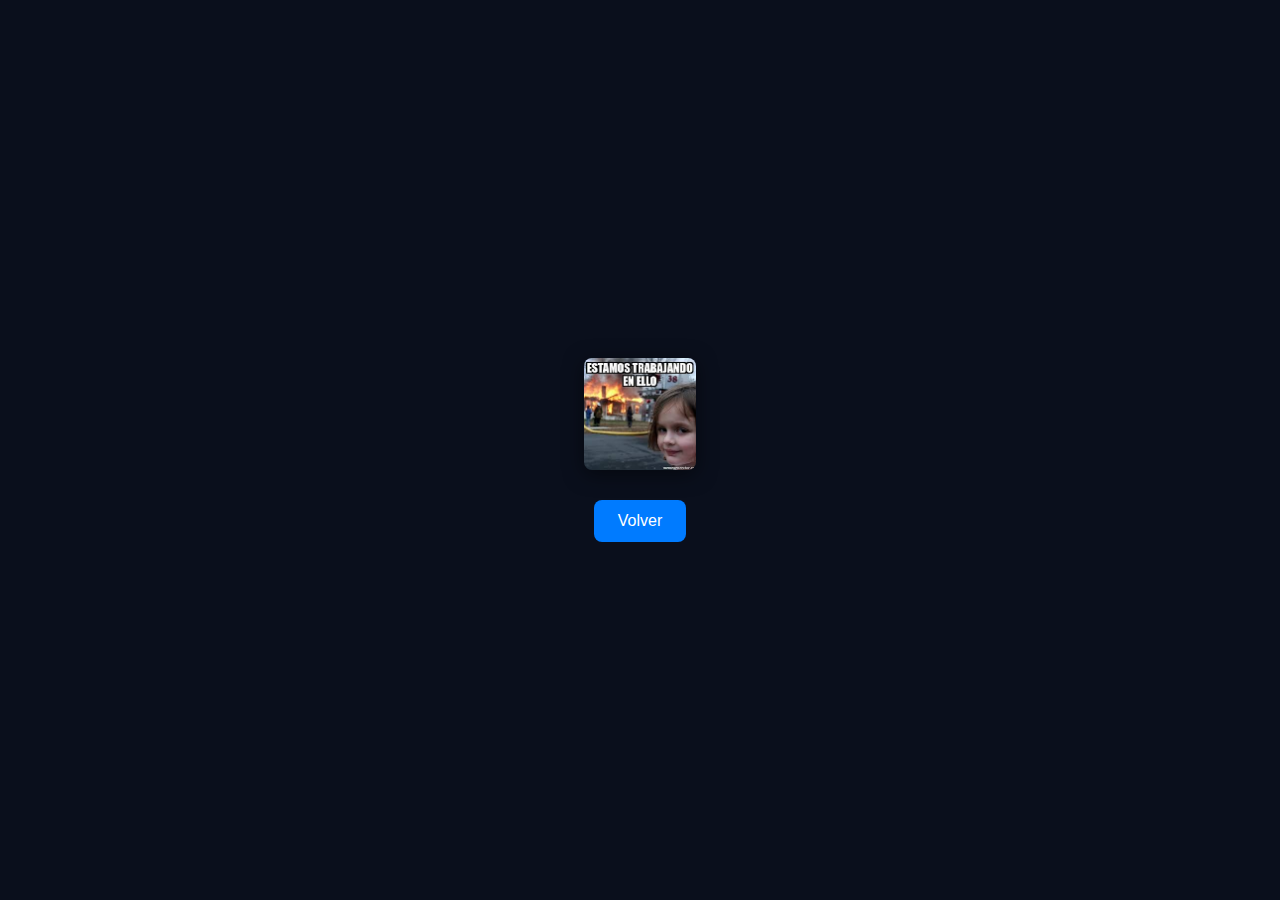
<file: manual de uso.html>
<!DOCTYPE html>
<html lang="es">
<head>
  <meta charset="UTF-8" />
  <meta name="viewport" content="width=device-width, initial-scale=1.0" />
  <title>manual Usuario</title>
  <style>
    body, html {
      margin: 0;
      padding: 0;
      height: 100%;
      display: flex;
      flex-direction: column;
      justify-content: center;
      align-items: center;
      background-color: #0a0f1c; 
      font-family: Arial, sans-serif;
    }

    img {
      max-width: 50%; 
      height: auto; 
      border-radius: 8px; 
      box-shadow: 0 4px 20px rgba(0, 0, 0, 0.5); 
      margin-bottom: 30px;
    }

    .btn-volver {
      padding: 12px 24px;
      font-size: 16px;
      background-color: #007bff;
      color: white;
      border: none;
      border-radius: 8px;
      cursor: pointer;
      transition: background-color 0.3s ease;
      text-decoration: none;
    }

    .btn-volver:hover {
      background-color: #0056b3;
    }
  </style>
</head>
<body>
  <img src="img/manual.jpg" alt="Descripción de la imagen" />
  <a href="index.html" class="btn-volver">Volver</a>
</body>
</html>
</file>
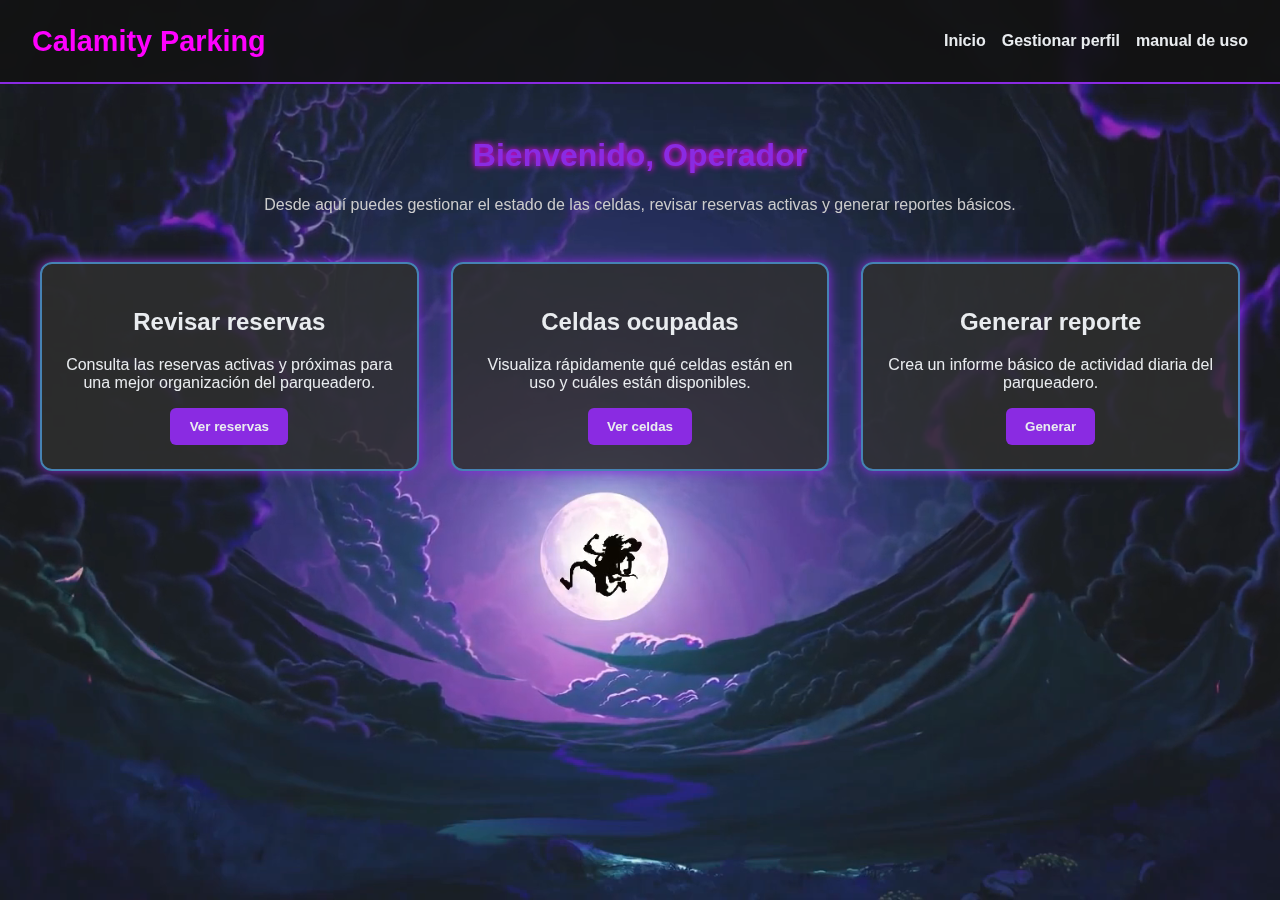
<file: operadores.html>
<!DOCTYPE html>
<html lang="es">
<head>
  <meta charset="UTF-8" />
  <meta name="viewport" content="width=device-width, initial-scale=1.0" />
  <title>Panel Operador | Calamity Parking</title>
  <link rel="stylesheet" href="css/operadores.css" />
</head>
<body>
  <div id="videoWrapper">
    <video autoplay muted loop>
      <source src="video/operadores.mp4" type="video/mp4" />
      Tu navegador no soporta video HTML5.
    </video>
  </div>

  <header class="header">
    <div class="logo">Calamity Parking</div>
    <nav class="nav">
      <label for="menu-toggle" class="hamburguesa">&#9776;</label>
      <ul class="nav-links">
        <li><a href="index.html">Inicio</a></li>
        <li><a href="#">Gestionar perfil</a></li>
        <li><a href="manual de uso.html">manual de uso</a></li>
      </ul>
    </nav>
  </header>

  <main>
    <section class="bienvenida">
      <h1>Bienvenido, Operador</h1>
      <p>Desde aquí puedes gestionar el estado de las celdas, revisar reservas activas y generar reportes básicos.</p>
    </section>

    <section class="acciones">
      <div class="card">
        <h2>Revisar reservas</h2>
        <p>Consulta las reservas activas y próximas para una mejor organización del parqueadero.</p>
        <button>Ver reservas</button>
      </div>
      <div class="card">
        <h2>Celdas ocupadas</h2>
        <p>Visualiza rápidamente qué celdas están en uso y cuáles están disponibles.</p>
        <button>Ver celdas</button> <a href="celdas.html"></a>
      </div>
      <div class="card">
        <h2>Generar reporte</h2>
        <p>Crea un informe básico de actividad diaria del parqueadero.</p>
        <button>Generar</button>
      </div>
    </section>
  </main>

  <script src="js/operados.js"></script>
</body>
</html>
</file>
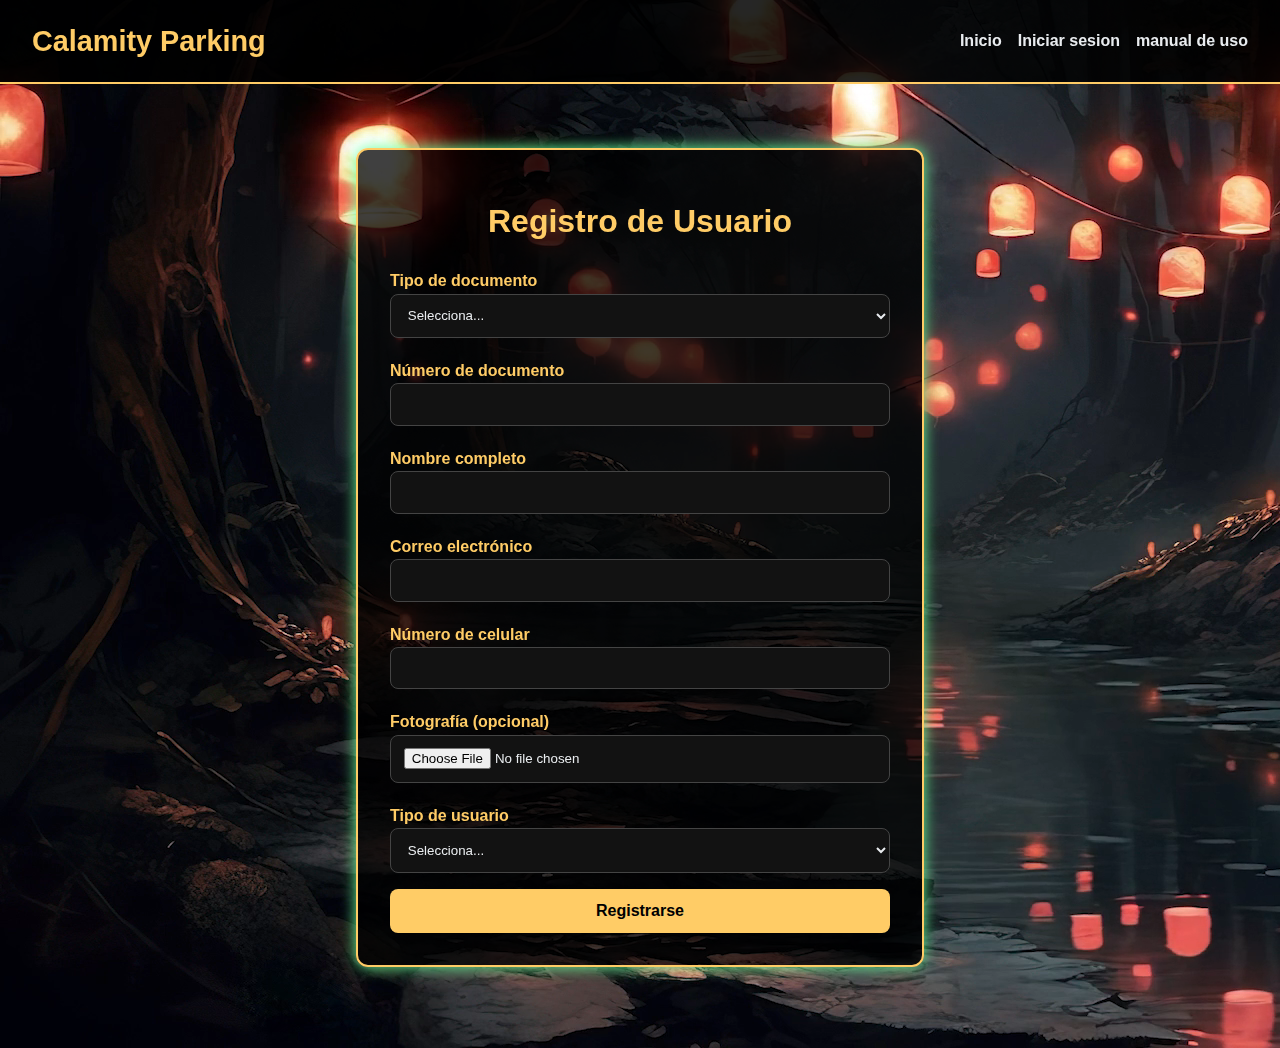
<file: registro.html>
<!DOCTYPE html>
<html lang="es">
<head>
  <meta charset="UTF-8" />
  <meta name="viewport" content="width=device-width, initial-scale=1.0" />
  <title>Registro de Usuario</title>
  <link rel="stylesheet" href="css/registro.css" />
</head>
<body>
  <video autoplay muted loop id="videoFondo">
    <source src="video/fondo registro.mp4" type="video/mp4" />
    Tu navegador no soporta video HTML5.
  </video>

  <header>
    <div class="logo">Calamity Parking</div>
    <nav class="nav">
      <input type="checkbox" id="menu-toggle" />
      <label for="menu-toggle" class="menu-icon">&#9776;</label>
      <ul class="nav-links">
        <li><a href="index.html">Inicio</a></li>
        <li><a href="login.html">Iniciar sesion</a></li>
        <li><a href="manual de uso.html">manual de uso</a></li>
      </ul>
    </nav>
  </header>

  <main>
    <div class="registro-container">
      <h1>Registro de Usuario</h1>
      <form class="registro-form">
        <label for="tipo-doc">Tipo de documento</label>
        <select id="tipo-doc" required>
          <option value="">Selecciona...</option>
          <option value="CC">Cédula de Ciudadanía</option>
          <option value="CE">Cédula de Extranjería</option>
          <option value="TI">Tarjeta de Identidad</option>
        </select>

        <label for="numero-doc">Número de documento</label>
        <input type="text" id="numero-doc" required />

        <label for="nombre">Nombre completo</label>
        <input type="text" id="nombre" required />

        <label for="email">Correo electrónico</label>
        <input type="email" id="email" required />

        <label for="celular">Número de celular</label>
        <input type="tel" id="celular" required />

        <label for="foto">Fotografía (opcional)</label>
        <input type="file" id="foto" accept="image/*" />

        <label for="tipo-usuario">Tipo de usuario</label>
        <select id="tipo-usuario" required>
          <option value="">Selecciona...</option>
          <option value="administrador">Administrador</option>
          <option value="operador">Operador</option>
          <option value="usuario">Usuario</option>
        </select>

        <button type="submit">Registrarse</button>
      </form>
    </div>
  </main>
</body>
</html>
</file>
<file: css/operadores.css>
:root {
    --texto: #e9ecef;
    --primario: #8a2be2;
    --secundario: #4682b4;
    --fondo-formulario: rgba(47, 47, 47, 0.85);
    --highlight: #ff00ff;
    --borde: #333;
  }
  
  body, html {
    margin: 0;
    padding: 0;
    font-family: 'Segoe UI', sans-serif;
    color: var(--texto);
    overflow-y: auto;
  }
  
  #videoWrapper {
    position: fixed;
    top: 0;
    left: 0;
    width: 100%;
    height: 100%;
    overflow: hidden;
    z-index: -1;
  }
  
  #videoWrapper video {
    width: 100%;
    height: 100%;
    object-fit: cover;
  }
  
  .header {
    display: flex;
    justify-content: space-between;
    align-items: center;
    padding: 1rem 2rem;
    background-color: rgba(18, 18, 18, 0.85);
    backdrop-filter: blur(8px);
    border-bottom: 2px solid var(--primario);
    position: sticky;
    top: 0;
    z-index: 1000;
  }
  
  .logo {
    font-size: 1.8rem;
    color: var(--highlight);
    font-weight: bold;
  }
  
  .nav-links {
    display: flex;
    gap: 1rem;
    list-style: none;
  }
  
  .nav-links li a {
    color: var(--texto);
    text-decoration: none;
    font-weight: bold;
    transition: color 0.3s;
  }
  
  .nav-links li a:hover {
    color: var(--primario);
  }
  
  .hamburguesa {
    display: none;
    font-size: 2rem;
    color: var(--primario);
    cursor: pointer;
  }
  
  @media (max-width: 768px) {
    .nav-links {
      flex-direction: column;
      background-color: rgba(47, 47, 47, 0.95);
      position: absolute;
      top: 60px;
      right: 0;
      width: 200px;
      padding: 1rem;
      border-radius: 8px;
      display: none;
    }
  
    .nav-links.active {
      display: flex;
    }
  
    .hamburguesa {
      display: block;
    }
  }
  
  main {
    display: flex;
    flex-direction: column;
    align-items: center;
    padding: 2rem;
  }
  
  .bienvenida {
    text-align: center;
    margin-bottom: 2rem;
  }
  
  .bienvenida h1 {
    color: var(--primario);
    text-shadow: 0 0 6px var(--highlight);
  }
  
  .bienvenida p {
    color: #ccc;
  }
  
  .acciones {
    display: grid;
    grid-template-columns: repeat(auto-fit, minmax(280px, 1fr));
    gap: 2rem;
    width: 100%;
    max-width: 1200px;
  }
  
  .card {
    background-color: var(--fondo-formulario);
    border: 2px solid var(--secundario);
    border-radius: 12px;
    padding: 1.5rem;
    text-align: center;
    box-shadow: 0 0 12px var(--primario);
    transition: transform 0.3s, box-shadow 0.3s;
  }
  
  .card:hover {
    transform: scale(1.03);
    box-shadow: 0 0 20px var(--highlight);
  }
  
  .card button {
    background-color: var(--primario);
    color: var(--texto);
    border: none;
    padding: 0.7rem 1.2rem;
    border-radius: 6px;
    font-weight: bold;
    transition: background 0.3s;
  }
  
  .card button:hover {
    background-color: var(--highlight);
    color: #fff;
  }
</file>
<file: css/registro.css>
:root {
  --texto: #e9ecef; 
  --primario: #ffcc66; 
  --secundario: #78a1bb; 
  --fondo-formulario: rgba(0, 0, 0, 0.75); 
  --highlight: #66ff99; 
  --borde: #444; 
}

body, html {
  margin: 0;
  padding: 0;
  font-family: 'Segoe UI', sans-serif;
  
  color: var(--texto);
  overflow-y: auto; 
}


#videoFondo {
  position: fixed;
  top: 0;
  left: 0;
  min-width: 100%;
  min-height: 100%;
  object-fit: cover; 
  z-index: -1; 
}


header {
  display: flex;
  justify-content: space-between;
  align-items: center;
  background-color: rgba(0, 0, 0, 0.85); 
  padding: 1rem 2rem;
  border-bottom: 2px solid var(--primario);
}

.logo {
  font-size: 1.8rem;
  color: var(--primario);
  font-weight: bold;
}

.nav-links {
  display: flex;
  gap: 1rem;
  list-style: none;
}

.nav-links a {
  color: var(--texto);
  text-decoration: none;
  font-weight: bold;
  transition: color 0.3s;
}

.nav-links a:hover {
  color: var(--primario);
}

.menu-icon {
  display: none;
  font-size: 28px;
  color: var(--primario);
  cursor: pointer;
}

#menu-toggle {
  display: none;
}

@media (max-width: 768px) {
  .nav-links {
    flex-direction: column;
    background-color: rgba(0, 0, 0, 0.95);
    position: absolute;
    top: 60px;
    right: 0;
    width: 200px;
    padding: 1rem;
    border-radius: 8px;
    display: none;
  }

  #menu-toggle:checked + .menu-icon + .nav-links {
    display: flex;
  }

  .menu-icon {
    display: block;
  }
}


main {
  display: flex;
  justify-content: center;
  align-items: flex-start;
  padding-top: 4rem;
  min-height: 100vh;
}

.registro-container {
  background-color: var(--fondo-formulario);
  padding: 2rem;
  border-radius: 12px;
  border: 2px solid var(--primario);
  box-shadow: 0 0 15px var(--highlight);
  max-width: 500px;
  width: 90%;
}

.registro-container h1 {
  text-align: center;
  color: var(--primario);
  margin-bottom: 1.5rem;
}

.registro-form {
  display: flex;
  flex-direction: column;
}

.registro-form label {
  margin: 0.5rem 0 0.2rem;
  font-weight: bold;
  color: var(--primario);
}

.registro-form input,
.registro-form select {
  padding: 0.8rem;
  background-color: #121212;
  color: var(--texto);
  border: 1px solid var(--borde);
  border-radius: 8px;
  margin-bottom: 1rem;
  transition: border 0.3s;
}

.registro-form input:focus,
.registro-form select:focus {
  border-color: var(--highlight);
  outline: none;
  box-shadow: 0 0 8px var(--highlight);
}

.registro-form button {
  background-color: var(--primario);
  color: #000;
  border: none;
  border-radius: 8px;
  padding: 0.8rem;
  font-size: 1rem;
  font-weight: bold;
  cursor: pointer;
  transition: background-color 0.3s, transform 0.2s;
}

.registro-form button:hover {
  background-color: var(--highlight);
  transform: scale(1.05);
}
</file>
